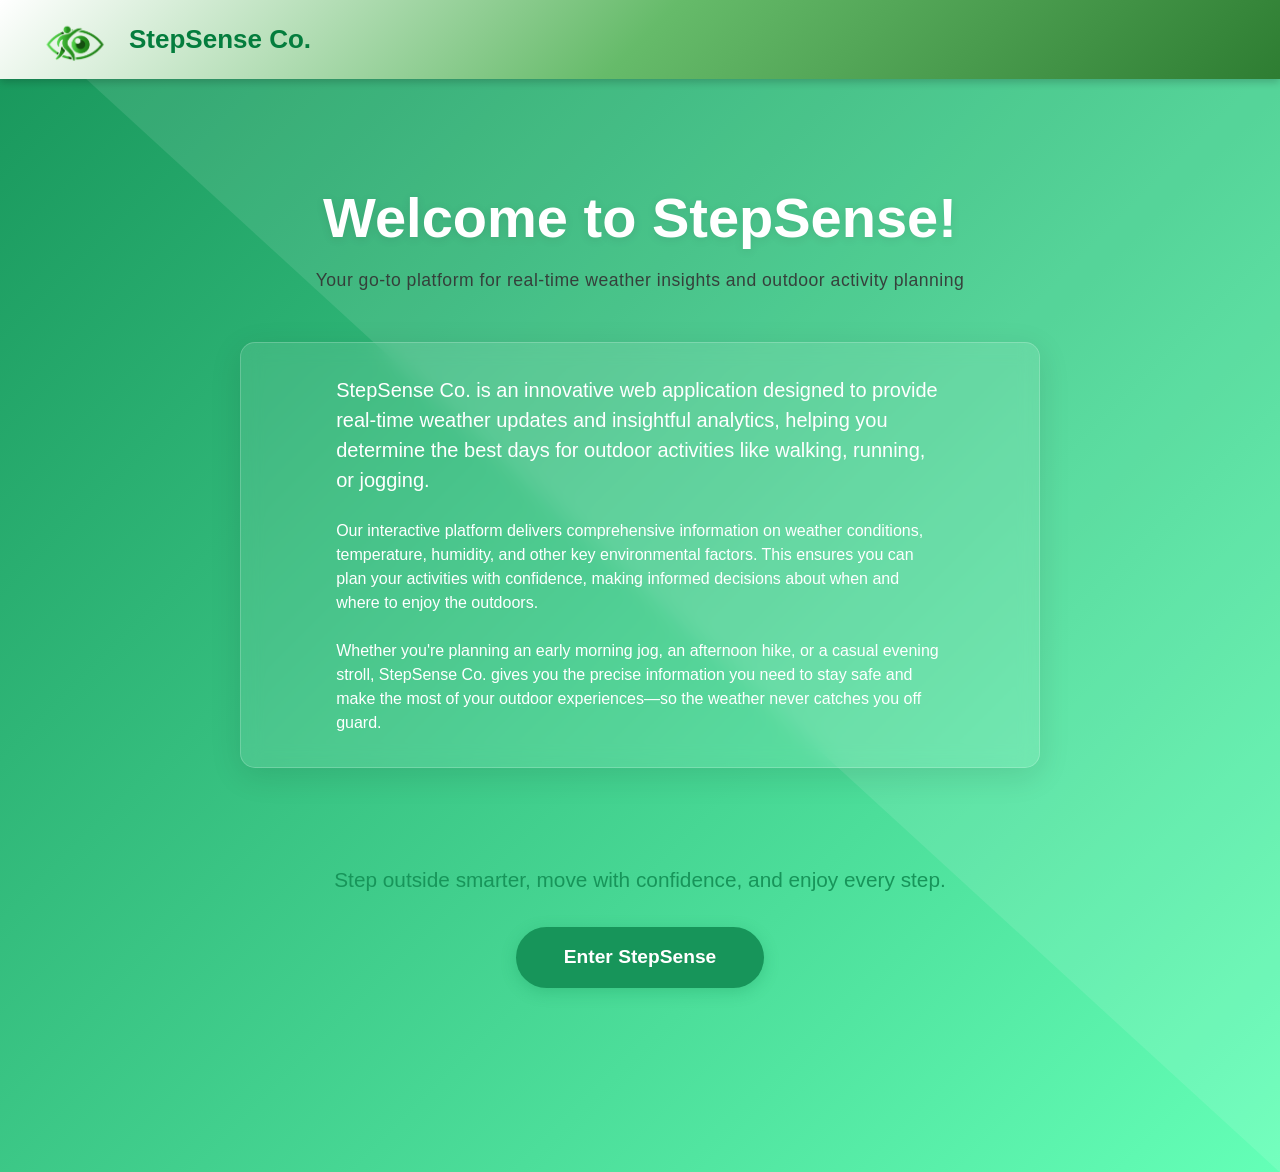
<file: index.html>
<!DOCTYPE html>
<html lang="en">

<head>
    <meta charset="UTF-8">
    <meta name="viewport" content="width=device-width, initial-scale=1.0">
    <title>StepSense Co.</title>

    <!-- CDN Links -->
    <link href="https://cdn.lineicons.com/5.0/lineicons.css" rel="stylesheet" />
    <link href="https://cdn.jsdelivr.net/npm/bootstrap@5.3.8/dist/css/bootstrap.min.css" rel="stylesheet">
    <link rel="stylesheet" href="style.css">

    
    <style>
        .welcome-section {
            background: linear-gradient(135deg, #17955a, #64ffb7);
            color: white;
            padding: 4rem 0;
            position: relative;
            overflow: hidden;
        }
        
        .welcome-section::before {
            content: '';
            position: absolute;
            top: 0;
            left: 0;
            right: 0;
            bottom: 0;
            background: url('data:image/svg+xml,<svg xmlns="http://www.w3.org/2000/svg" viewBox="0 0 100 100" preserveAspectRatio="none" opacity="0.1"><path d="M0,0 L100,0 L100,100 Z" fill="white"/></svg>');
            background-size: cover;
            pointer-events: none;
        }
        
        .intro-card {
            background: rgba(255, 255, 255, 0.1);
            backdrop-filter: blur(10px);
            border-radius: 15px;
            padding: 2rem;
            margin: 2rem auto;
            max-width: 800px;
            box-shadow: 0 8px 32px rgba(0, 0, 0, 0.1);
            border: 1px solid rgba(255, 255, 255, 0.2);
        }
        
        .tagline {
            font-size: 1.1rem;
            font-weight: 300;
            letter-spacing: 0.5px;
            margin-bottom: 2rem;
            opacity: 0.9;
        }
        
        .cta-button {
            background: #17955a;
            color: white;
            padding: 1rem 3rem;
            font-size: 1.2rem;
            font-weight: 600;
            border-radius: 50px;
            border: none;
            transition: all 0.3s ease;
            box-shadow: 0 4px 15px rgba(23, 149, 90, 0.3);
        }
        
        .cta-button:hover {
            background: #0d7a48;
            transform: translateY(-2px);
            box-shadow: 0 6px 20px rgba(23, 149, 90, 0.4);
        }
        
        .final-message {
            font-size: 1.3rem;
            font-weight: 500;
            color: #17955a;
            margin: 2rem 0;
            padding: 0 1rem;
        }
        
        @media (max-width: 768px) {
            .welcome-section {
                padding: 2rem 0;
            }
            
            .intro-card {
                padding: 1.5rem;
                margin: 1rem;
            }
        }
    </style>
</head>

<body>
    <!-- Navigation -->
    <header>
        <nav class="navbar">
            <div class="company">
                <img src="assets/logo.png" alt="StepSense Logo" class="logo">
                StepSense Co.
            </div>
        </nav>
    </header>

    <!-- Welcome Section -->
    <section id="welcome" class="welcome-section">
        <div class="container">
            <!-- Main Title -->
            <div class="text-center mb-5">
                <h1 class="fw-bold display-4 mb-3" style="text-shadow: 0 2px 10px rgba(0,0,0,0.1);">
                    Welcome to StepSense!
                </h1>
                <p class="subtitle tagline">
                    Your go-to platform for real-time weather insights and outdoor activity planning
                </p>
            </div>

            <!-- Introduction Content -->
            <div class="intro-card">
                <div class="row justify-content-center">
                    <div class="col-lg-10">
                        <p class="lead mb-4">
                            StepSense Co. is an innovative web application designed to provide real-time weather updates 
                            and insightful analytics, helping you determine the best days for outdoor activities like 
                            walking, running, or jogging.
                        </p>
                        
                        <p class="mb-4">
                            Our interactive platform delivers comprehensive information on weather conditions, 
                            temperature, humidity, and other key environmental factors. This ensures you can plan 
                            your activities with confidence, making informed decisions about when and where to 
                            enjoy the outdoors.
                        </p>
                        
                        <p class="mb-0">
                            Whether you're planning an early morning jog, an afternoon hike, or a casual evening stroll, 
                            StepSense Co. gives you the precise information you need to stay safe and make the most of 
                            your outdoor experiences—so the weather never catches you off guard.
                        </p>
                    </div>
                </div>
            </div>

            <!-- Final Message & CTA -->
            <div class="text-center mt-5 pt-3">
                <p class="final-message">
                    Step outside smarter, move with confidence, and enjoy every step.
                </p>
                
                <div class="mt-4">
                    <a href="mainPage.html" class="btn cta-button">
                         Enter StepSense
                    </a>
                </div>
            </div>
        </div>
    </section>

    <!-- Bootstrap JS -->
    <script src="https://cdn.jsdelivr.net/npm/bootstrap@5.3.8/dist/js/bootstrap.bundle.min.js"></script>
</body>
</html>
</file>
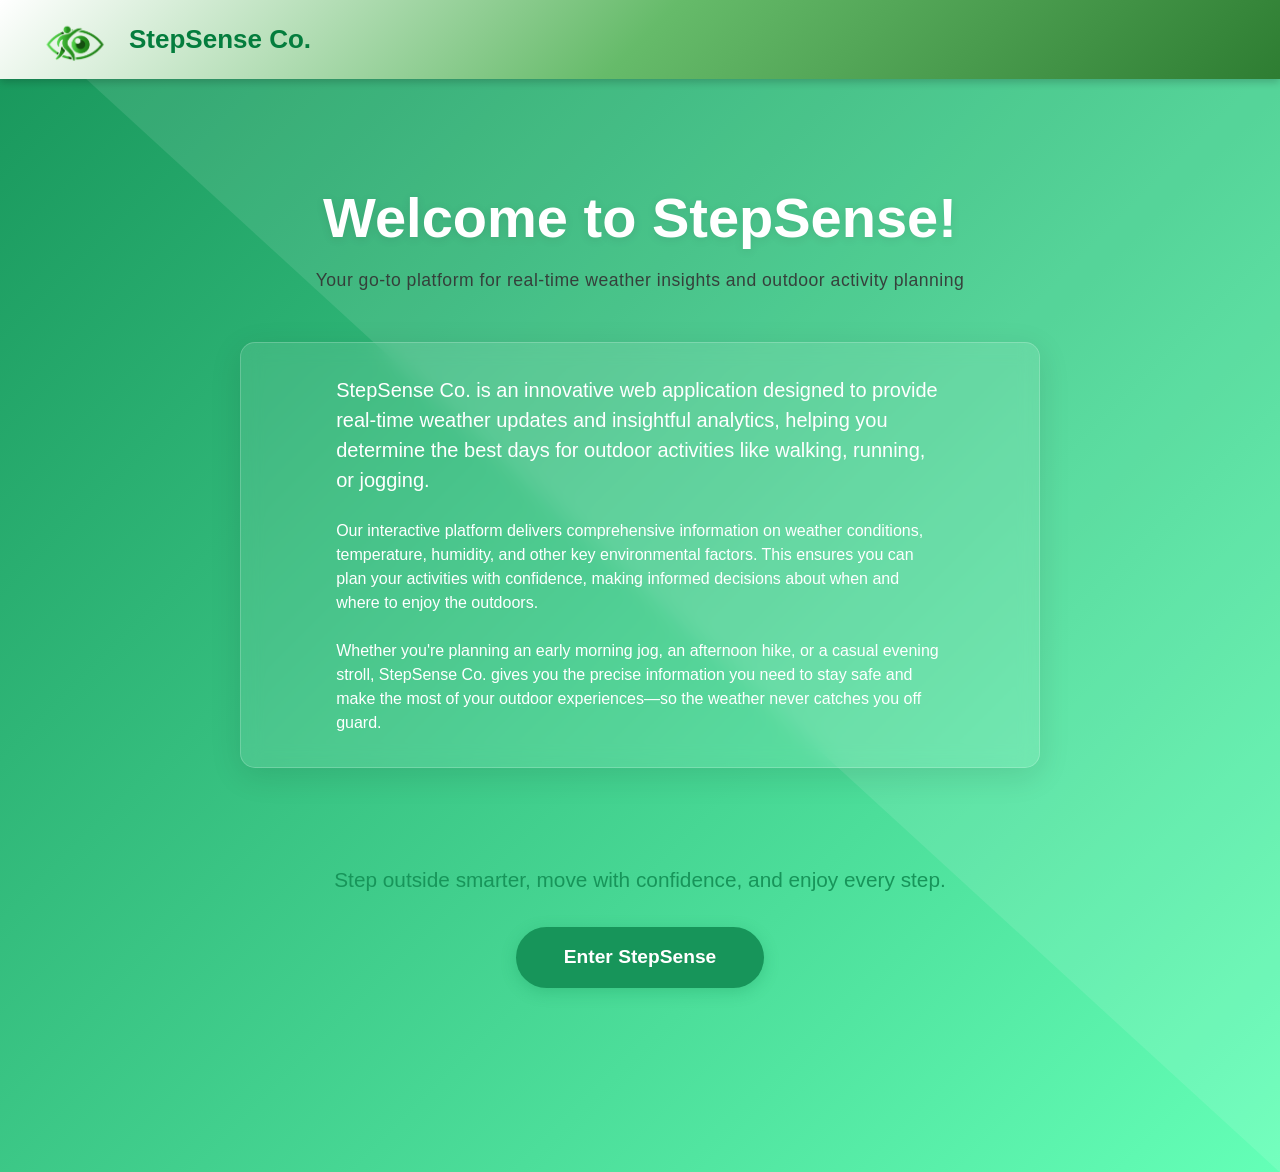
<file: stepSenseWeb/index.html>
<!DOCTYPE html>
<html lang="en">

<head>
    <meta charset="UTF-8">
    <meta name="viewport" content="width=device-width, initial-scale=1.0">
    <title>StepSense Co.</title>

    <!-- CDN Links -->
    <link href="https://cdn.lineicons.com/5.0/lineicons.css" rel="stylesheet" />
    <link href="https://cdn.jsdelivr.net/npm/bootstrap@5.3.8/dist/css/bootstrap.min.css" rel="stylesheet">
    <link rel="stylesheet" href="style.css">
    
    <style>
        .welcome-section {
            background: linear-gradient(135deg, #17955a, #64ffb7);
            color: white;
            padding: 4rem 0;
            position: relative;
            overflow: hidden;
        }
        
        .welcome-section::before {
            content: '';
            position: absolute;
            top: 0;
            left: 0;
            right: 0;
            bottom: 0;
            background: url('data:image/svg+xml,<svg xmlns="http://www.w3.org/2000/svg" viewBox="0 0 100 100" preserveAspectRatio="none" opacity="0.1"><path d="M0,0 L100,0 L100,100 Z" fill="white"/></svg>');
            background-size: cover;
            pointer-events: none;
        }
        
        .intro-card {
            background: rgba(255, 255, 255, 0.1);
            backdrop-filter: blur(10px);
            border-radius: 15px;
            padding: 2rem;
            margin: 2rem auto;
            max-width: 800px;
            box-shadow: 0 8px 32px rgba(0, 0, 0, 0.1);
            border: 1px solid rgba(255, 255, 255, 0.2);
        }
        
        .tagline {
            font-size: 1.1rem;
            font-weight: 300;
            letter-spacing: 0.5px;
            margin-bottom: 2rem;
            opacity: 0.9;
        }
        
        .cta-button {
            background: #17955a;
            color: white;
            padding: 1rem 3rem;
            font-size: 1.2rem;
            font-weight: 600;
            border-radius: 50px;
            border: none;
            transition: all 0.3s ease;
            box-shadow: 0 4px 15px rgba(23, 149, 90, 0.3);
        }
        
        .cta-button:hover {
            background: #0d7a48;
            transform: translateY(-2px);
            box-shadow: 0 6px 20px rgba(23, 149, 90, 0.4);
        }
        
        .final-message {
            font-size: 1.3rem;
            font-weight: 500;
            color: #17955a;
            margin: 2rem 0;
            padding: 0 1rem;
        }
        
        @media (max-width: 768px) {
            .welcome-section {
                padding: 2rem 0;
            }
            
            .intro-card {
                padding: 1.5rem;
                margin: 1rem;
            }
        }
    </style>
</head>

<body>
    <!-- Navigation -->
    <header>
        <nav class="navbar">
            <div class="company">
                <img src="assets/logo.png" alt="StepSense Logo" class="logo">
                StepSense Co.
            </div>
        </nav>
    </header>

    <!-- Welcome Section -->
    <section id="welcome" class="welcome-section">
        <div class="container">
            <!-- Main Title -->
            <div class="text-center mb-5">
                <h1 class="fw-bold display-4 mb-3" style="text-shadow: 0 2px 10px rgba(0,0,0,0.1);">
                    Welcome to StepSense!
                </h1>
                <p class="subtitle tagline">
                    Your go-to platform for real-time weather insights and outdoor activity planning
                </p>
            </div>

            <!-- Introduction Content -->
            <div class="intro-card">
                <div class="row justify-content-center">
                    <div class="col-lg-10">
                        <p class="lead mb-4">
                            StepSense Co. is an innovative web application designed to provide real-time weather updates 
                            and insightful analytics, helping you determine the best days for outdoor activities like 
                            walking, running, or jogging.
                        </p>
                        
                        <p class="mb-4">
                            Our interactive platform delivers comprehensive information on weather conditions, 
                            temperature, humidity, and other key environmental factors. This ensures you can plan 
                            your activities with confidence, making informed decisions about when and where to 
                            enjoy the outdoors.
                        </p>
                        
                        <p class="mb-0">
                            Whether you're planning an early morning jog, an afternoon hike, or a casual evening stroll, 
                            StepSense Co. gives you the precise information you need to stay safe and make the most of 
                            your outdoor experiences—so the weather never catches you off guard.
                        </p>
                    </div>
                </div>
            </div>

            <!-- Final Message & CTA -->
            <div class="text-center mt-5 pt-3">
                <p class="final-message">
                    Step outside smarter, move with confidence, and enjoy every step.
                </p>
                
                <div class="mt-4">
                    <a href="mainPage.html" class="btn cta-button">
                         Enter StepSense
                    </a>
                </div>
            </div>
        </div>
    </section>

    <!-- Bootstrap JS -->
    <script src="https://cdn.jsdelivr.net/npm/bootstrap@5.3.8/dist/js/bootstrap.bundle.min.js"></script>
</body>
</html>
</file>
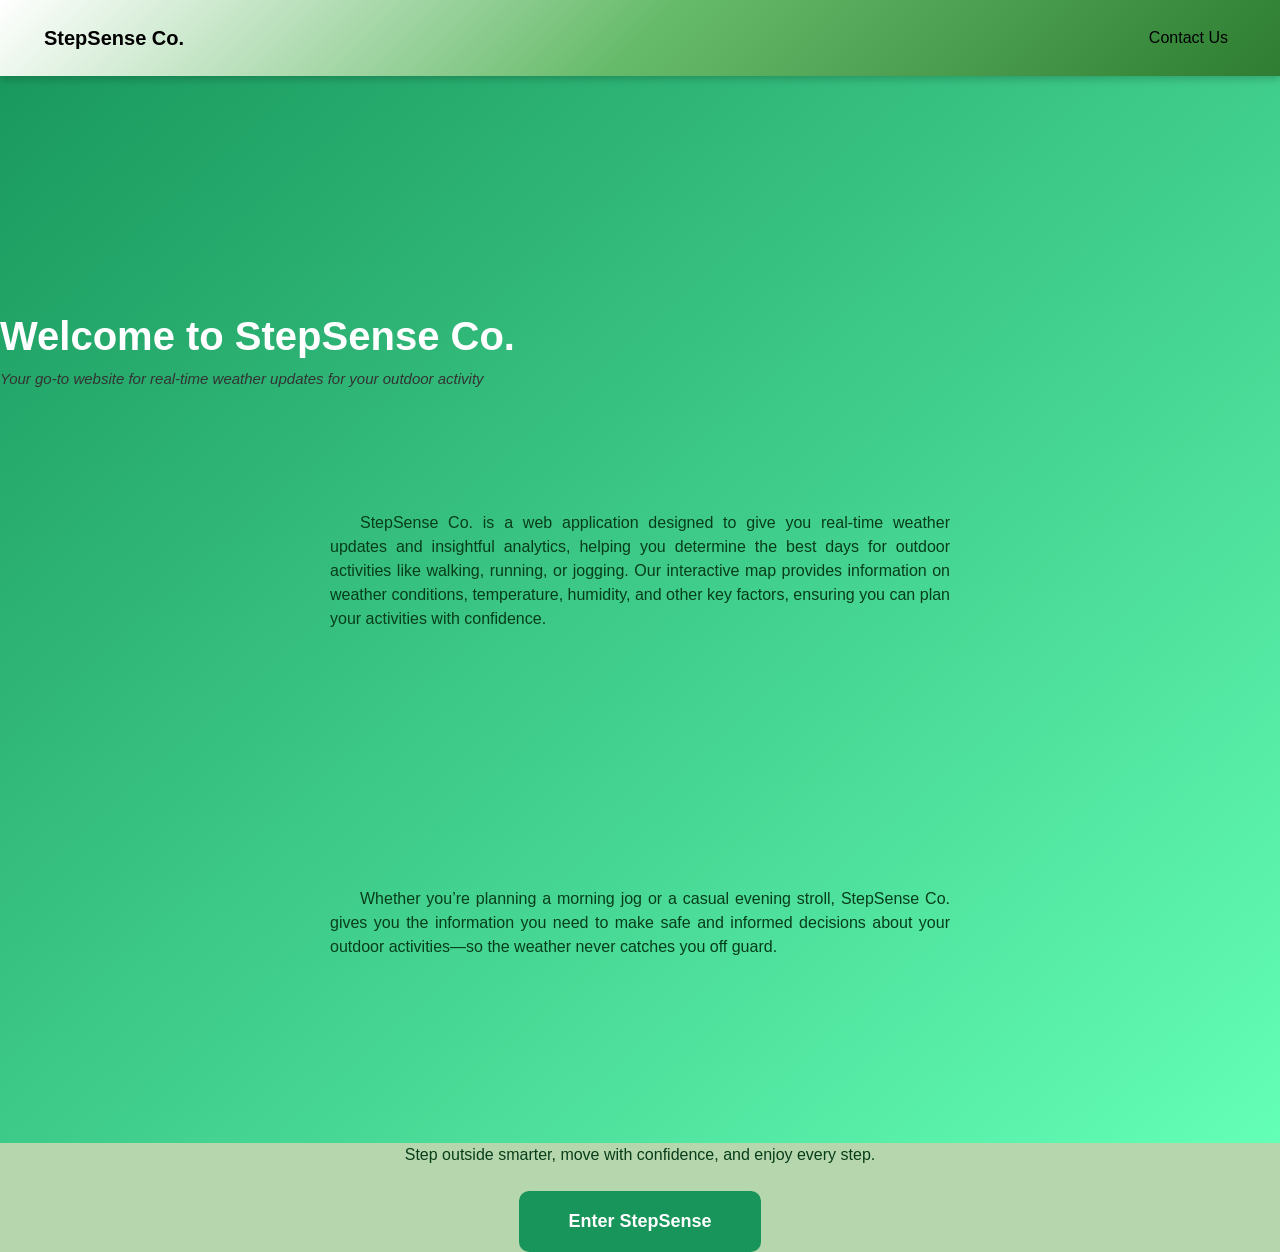
<file: stepSenseWeb/navigationbar.html>
<!DOCTYPE html>
<html lang="en">

<head>
    <meta charset="UTF-8">
    <meta name="viewport" content="width=device-width, initial-scale=1.0">
    <title>StepSense Co.</title>

    <!-- CDN Links -->
    <link href="https://cdn.lineicons.com/5.0/lineicons.css" rel="stylesheet" />
    <link href="https://cdn.jsdelivr.net/npm/bootstrap@5.3.8/dist/css/bootstrap.min.css" rel="stylesheet">
    <link rel="stylesheet" href="style.css">
</head>

<body>

    <!-- Navigation Bar -->
    <nav class="navbar navbar-expand-lg">
        <div class="container-fluid">

            <!-- Brand -->
            <a class="navbar-brand fw-bold" href="#">StepSense Co.</a>

            <!-- Hamburger toggler -->
            <button class="navbar-toggler" type="button" data-bs-toggle="offcanvas" data-bs-target="#offcanvasNavbar"
                aria-controls="offcanvasNavbar">
                <span class="navbar-toggler-icon"></span>
            </button>

            <!-- Offcanvas Menu -->
            <div class="offcanvas offcanvas-end" tabindex="-1" id="offcanvasNavbar">
                <div class="offcanvas-header">
                    <h5 class="offcanvas-title">StepSense Co.</h5>
                    <button class="btn-close" data-bs-dismiss="offcanvas"></button>
                </div>

                <div class="offcanvas-body">
                    <ul class="navbar-nav ms-auto">
                        <li class="nav-item">
                            <a class="nav-link active" href="#">Contact Us</a>
                    </ul>
                </div>
            </div>

        </div>
    </nav>

    <!-- Welcome Section -->
    <section id="welcome" class="py-5" style="background: linear-gradient(to bottom right, #17955a, #64ffb7);">
        <div class="container text-center mb-4">

        </div>
        <!-- Title -->
        <h1 class="fw-bold text-white mb-2">
            Welcome to StepSense Co.
        </h1>

        </div>
        <!-- Subtitle -->
        <p class="subtitle fst-italic mb-0" style="font-size: 15px;">
            Your go-to website for real-time weather updates for your outdoor activity
        </p>
        <div class="container" style="max-width: 700px; margin: 0 auto; text-align: justify;">
            <p class="mb-3" style="text-indent: 30px;">
                StepSense Co. is a web application designed to give you real-time weather updates and insightful
                analytics, helping you determine the best days for outdoor activities like walking, running, or
                jogging. Our interactive map provides information on weather conditions, temperature, humidity, and
                other key factors, ensuring you can plan your activities with confidence.
            </p>
        </div>
        <div class="container" style="max-width: 700px; margin: 0 auto; text-align: justify;">
            <p class="mb-3" style="text-indent: 30px;">
                Whether you’re planning a morning jog or a casual evening stroll, StepSense Co. gives you the
                information you need to make safe and informed decisions about your outdoor activities—so the
                weather
                never catches you off guard.
            </p>
        </div>
        </section>
        <div class="container-fluid text-center">
            <p>Step outside smarter, move with confidence, and enjoy every step.</p>
        <div class="text-center mt-4">
            <a href="mainPage.html" class="btn fw-bold px-5 py-3"
                style="background:#17955a; color:white; font-size:18px; border-radius:10px;">
                Enter StepSense
            </a>
        </div>
        </div>
</file>
<file: style.css>
body {
    font-family: 'Poppins', Arial, sans-serif;
    margin: 0;
    padding: 0;
    background: #66ac5379;
    color: #083d1a;
}

/* NAVBAR */
.navbar {
    width: 100%;
     background:linear-gradient(135deg, #ffffff , #66BB6A, #2E7D32);
    backdrop-filter: blur(12px);
    padding: 18px 32px;
    display: flex;
    align-items: center;
    position: fixed;
    top: 0;
    z-index: 999;
   box-shadow: 0 3px 8px rgba(0,0,0,0.2);
}

.company {
    display: flex;
    align-items: center;
    gap: 12px;
    font-size: 26px;
    font-weight: 700;
    color: #047d3d;
}

.logo {
    width: 85px;
    height: auto;
}

/* MAIN LAYOUT */
.container {
    padding: 120px 40px;
}
.container-fluid.mt-3 {
    padding: 120px 40px;
    padding-top: 140px; 
}

/* MAP */
#map {

    height: 620px;
    border-radius: 14px;
    box-shadow: 0 6px 16px rgba(5, 68, 26, 0.812);
}

/* WEATHER CARD */
#weatherCard {
   
     background: #ffffff;
     padding: 20px;
     border-radius: 10px;
     box-shadow: 0 4px 12px rgba(46, 125, 50, 0.793);
     height: fit-content;
      width: 100%;
 }

#weatherContainer {
    display: flex;
    flex-direction: column;
    align-items: center;
}

#weatherCard h1 {
     word-wrap:break-word;
    font-size: 32px;
    font-weight: 700;
    color: #047d3d;
    margin-bottom: 8px;
     text-align: center;
    width: 100%;
}

.subtitle {
    font-size: 14px;
    color: #333;
    margin-bottom: 20px;
}

/* BUTTON */
button {
    padding: 12px 26px;
    background: linear-gradient(135deg, #049b4c, #057f3e);
    border: none;
    color: white;
    font-size: 16px;
    font-weight: 600;
    border-radius: 12px;
    cursor: pointer;
    transition: 0.3s ease;
    border-radius: 50px;
    margin-bottom: 25px;
    box-shadow: 0 4px 14px rgba(10, 108, 50, 0.25);
}

button:hover {
    transform: translateY(-2px) scale(1.04);
}

/* WEATHER RESULT TEXT */
#weatherResult h2 {
    
    margin-bottom: 10px;
    color: #047d3d;
}

#weatherResult p {
    
    margin: 6px 0;
    font-size: 15px;
}

#weatherResult hr {
    width: 60%;
    margin: 18px auto;
    border: none;
    height: 1px;
    background-color: #ccc;
}

/* POPUP IMAGES */
.popup-image {
    max-width: 180px;
    border-radius: 6px;
    box-shadow: 0 3px 8px rgba(0,0,0,0.3);
}
</file>
<file: stepSenseWeb/style.css>
body {
    font-family: 'Poppins', Arial, sans-serif;
    margin: 0;
    padding: 0;
    background: #66ac5379;
    color: #083d1a;
}

/* NAVBAR */
.navbar {
    width: 100%;
     background:linear-gradient(135deg, #ffffff , #66BB6A, #2E7D32);
    backdrop-filter: blur(12px);
    padding: 18px 32px;
    display: flex;
    align-items: center;
    position: fixed;
    top: 0;
    z-index: 999;
   box-shadow: 0 3px 8px rgba(0,0,0,0.2);
}

.company {
    display: flex;
    align-items: center;
    gap: 12px;
    font-size: 26px;
    font-weight: 700;
    color: #047d3d;
}

.logo {
    width: 85px;
    height: auto;
}

/* MAIN LAYOUT */
.container {
    padding: 120px 40px;
}
.container-fluid.mt-3 {
    padding: 120px 40px;
    padding-top: 140px; 
}

/* MAP */
#map {

    height: 620px;
    border-radius: 14px;
    box-shadow: 0 6px 16px rgba(5, 68, 26, 0.812);
}

/* WEATHER CARD */
#weatherCard {
   
     background: #ffffff;
     padding: 20px;
     border-radius: 10px;
     box-shadow: 0 4px 12px rgba(46, 125, 50, 0.793);
     height: fit-content;
      width: 100%;
 }

#weatherContainer {
    display: flex;
    flex-direction: column;
    align-items: center;
}

#weatherCard h1 {
     word-wrap:break-word;
    font-size: 32px;
    font-weight: 700;
    color: #047d3d;
    margin-bottom: 8px;
     text-align: center;
    width: 100%;
}

.subtitle {
    font-size: 14px;
    color: #333;
    margin-bottom: 20px;
}

/* BUTTON */
button {
    padding: 12px 26px;
    background: linear-gradient(135deg, #049b4c, #057f3e);
    border: none;
    color: white;
    font-size: 16px;
    font-weight: 600;
    border-radius: 12px;
    cursor: pointer;
    transition: 0.3s ease;
    border-radius: 50px;
    margin-bottom: 25px;
    box-shadow: 0 4px 14px rgba(10, 108, 50, 0.25);
}

button:hover {
    transform: translateY(-2px) scale(1.04);
}

/* WEATHER RESULT TEXT */
#weatherResult h2 {
    
    margin-bottom: 10px;
    color: #047d3d;
}

#weatherResult p {
    
    margin: 6px 0;
    font-size: 15px;
}

#weatherResult hr {
    width: 60%;
    margin: 18px auto;
    border: none;
    height: 1px;
    background-color: #ccc;
}

/* POPUP IMAGES */
.popup-image {
    max-width: 180px;
    border-radius: 6px;
    box-shadow: 0 3px 8px rgba(0,0,0,0.3);
}
</file>
